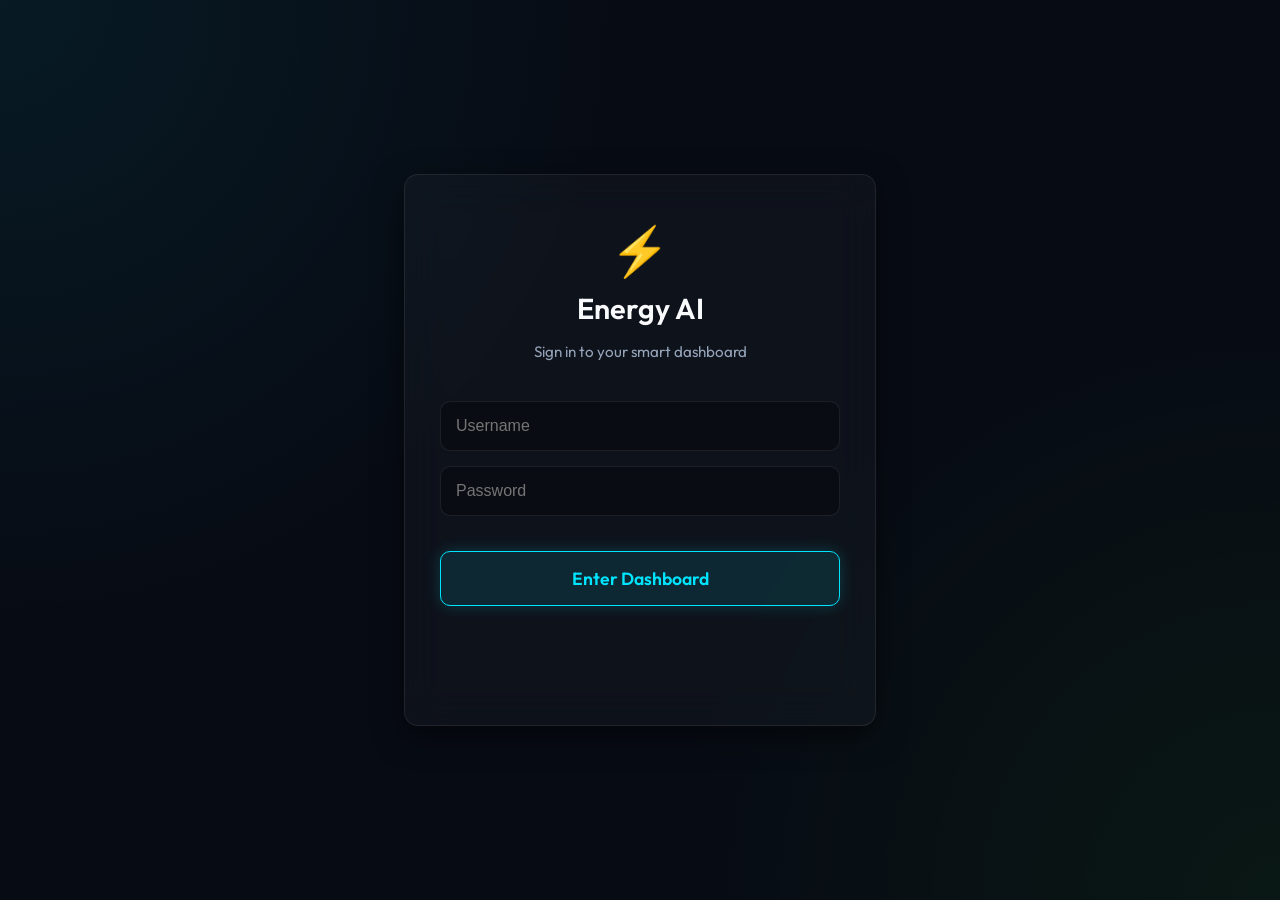
<file: templates/login.html>
<!DOCTYPE html>
<html lang="en">
<head>
    <meta charset="UTF-8">
    <meta name="viewport" content="width=device-width, initial-scale=1.0">
    <title>Login | Smart Energy</title>
    <link rel="stylesheet" href="/static/style.css">
    <style>
        body { justify-content: center; align-items: center; }
        .login-card {
            width: 100%;
            max-width: 400px;
            padding: 45px 35px;
            text-align: center;
            display: flex;
            flex-direction: column;
            gap: 25px;
        }
        .login-title { font-size: 1.8rem; margin-bottom: 5px; }
        .login-subtitle { color: var(--text-muted); font-size: 0.95rem; }
        
        .input-group { display: flex; flex-direction: column; gap: 15px; }
        .input-group input {
            padding: 15px;
            background: rgba(0,0,0,0.3);
            border: 1px solid var(--glass-border);
            border-radius: 10px;
            color: white;
            font-size: 1rem;
            transition: all 0.3s;
        }
        .input-group input:focus {
            outline: none;
            border-color: var(--neon-blue);
            box-shadow: 0 0 15px rgba(0,229,255,0.1);
        }
        
        .login-btn {
            background: rgba(0, 229, 255, 0.1);
            color: var(--neon-blue);
            border: 1px solid var(--neon-blue);
            font-size: 1.1rem;
            padding: 15px;
            margin-top: 10px;
            box-shadow: 0 0 15px rgba(0,229,255,0.2);
            width: 100%;
        }
        .login-btn:hover { background: var(--neon-blue); color: #000; box-shadow: 0 0 25px rgba(0,229,255,0.5); transform: translateY(-2px); }
        #msg { color: #ff4444; min-height: 20px; font-size: 0.9rem; }
    </style>
</head>

<body class="login-bg">

<div class="login-card glass-card">
    <div>
        <div style="font-size: 3rem; margin-bottom: 10px;">⚡</div>
        <h2 class="login-title">Energy AI</h2>
        <p class="login-subtitle">Sign in to your smart dashboard</p>
    </div>
    
    <div class="input-group">
        <input id="username" type="text" placeholder="Username" autocomplete="username">
        <input id="password" type="password" placeholder="Password" autocomplete="current-password">
    </div>
    
    <button class="login-btn" onclick="login()">Enter Dashboard</button>
    <p id="msg"></p>
</div>

<script>
async function login() {
    let username = document.getElementById("username").value;
    let password = document.getElementById("password").value;
    let btn = document.querySelector(".login-btn");
    
    btn.innerText = "Authenticating...";

    try {
        let res = await fetch("/login", {
            method: "POST",
            headers: {"Content-Type": "application/json"},
            body: JSON.stringify({username, password})
        });

        let data = await res.json();

        if (data.status === "success") {
            window.location.href = "/dashboard";
        } else {
            document.getElementById("msg").innerText = "Invalid credentials. Try again.";
            btn.innerText = "Enter Dashboard";
        }
    } catch(e) {
        document.getElementById("msg").innerText = "Connection error.";
        btn.innerText = "Enter Dashboard";
    }
}
</script>

</body>
</html>
</file>
<file: static/style.css>
@import url('https://fonts.googleapis.com/css2?family=Outfit:wght@300;400;600;700&display=swap');

:root {
    --bg-dark: #070b14;
    --glass-bg: rgba(255, 255, 255, 0.03);
    --glass-border: rgba(255, 255, 255, 0.08);
    --glass-shadow: 0 10px 30px rgba(0, 0, 0, 0.5);
    --neon-blue: #00e5ff;
    --neon-green: #39ff14;
    --text-main: #f8fafc;
    --text-muted: #94a3b8;
    --radius: 14px;
}

body {
    margin: 0;
    min-height: 100vh;
    font-family: 'Outfit', sans-serif;
    background-color: var(--bg-dark);
    color: var(--text-main);
    display: flex;
    overflow-x: hidden;
}

/* Subtle Gradient Background for login */
body.login-bg {
    background-image: 
        radial-gradient(circle at top left, rgba(0, 229, 255, 0.07), transparent 40%),
        radial-gradient(circle at bottom right, rgba(57, 255, 20, 0.05), transparent 40%);
}

.glass-card {
    background: var(--glass-bg);
    backdrop-filter: blur(20px);
    -webkit-backdrop-filter: blur(20px);
    border: 1px solid var(--glass-border);
    box-shadow: var(--glass-shadow);
    border-radius: var(--radius);
    transition: all 0.3s ease;
}

/* Interactive hover lift */
.hover-lift:hover {
    transform: translateY(-5px);
    box-shadow: 0 15px 35px rgba(0, 229, 255, 0.1);
    border-color: rgba(0, 229, 255, 0.3);
}

h1, h2, h3, h4 { margin: 0; font-weight: 600; }

/* Dashboard Layout */
.sidebar {
    width: 250px;
    background: rgba(0,0,0,0.4);
    padding: 30px 20px;
    border-right: 1px solid var(--glass-border);
    display: flex;
    flex-direction: column;
    gap: 15px;
}

.sidebar h2 {
    color: var(--neon-blue);
    font-size: 1.4rem;
    margin-bottom: 25px;
    text-shadow: 0 0 10px rgba(0,229,255,0.3);
}

.sidebar-link {
    display: flex;
    align-items: center;
    gap: 12px;
    padding: 12px 16px;
    border-radius: 10px;
    color: var(--text-muted);
    text-decoration: none;
    font-size: 1.05rem;
    transition: all 0.2s ease;
    cursor: pointer;
}

.sidebar-link:hover, .sidebar-link.active {
    background: rgba(0, 229, 255, 0.1);
    color: var(--neon-blue);
    border-left: 3px solid var(--neon-blue);
}

.sidebar-link.logout { margin-top: auto; color: #ff4444; }
.sidebar-link.logout:hover { background: rgba(255, 0, 0, 0.1); color: #ff0000; border-left-color: #ff0000; }

.main-content {
    flex: 1;
    padding: 30px 40px;
    display: flex;
    flex-direction: column;
    gap: 25px;
    max-width: 1400px;
    margin: 0 auto;
}

.header h1 {
    font-size: 2.2rem;
    font-weight: 300;
    margin-bottom: 5px;
    display: flex;
    align-items: center;
    gap: 15px;
}

/* Metrics Row */
.metrics-row {
    display: grid;
    grid-template-columns: repeat(4, 1fr);
    gap: 25px;
}

.metric-card {
    padding: 25px;
    display: flex;
    flex-direction: column;
    gap: 12px;
}

.metric-header {
    display: flex;
    align-items: center;
    justify-content: space-between;
    color: var(--text-muted);
    font-size: 1.1rem;
    font-weight: 400;
}

.metric-value {
    font-size: 2.4rem;
    font-weight: 700;
}
.val-green { color: var(--neon-green); text-shadow: 0 0 15px rgba(57,255,20,0.3); }
.val-blue  { color: var(--neon-blue); text-shadow: 0 0 15px rgba(0,229,255,0.3); }

/* Control Panel */
.control-panel {
    padding: 25px;
    display: flex;
    align-items: center;
    justify-content: space-between;
    gap: 20px;
    flex-wrap: wrap;
}

.control-inputs {
    display: flex;
    gap: 15px;
}

.input-block { display: flex; flex-direction: column; gap: 8px;}
.input-block label { font-size: 0.9rem; color: var(--text-muted); }
.input-block input {
    background: rgba(0,0,0,0.2);
    border: 1px solid var(--glass-border);
    padding: 10px 15px;
    border-radius: 8px;
    color: white;
    font-family: inherit;
    width: 120px;
}
.input-block input:focus { outline: none; border-color: var(--neon-blue); }

.control-actions {
    display: flex;
    gap: 15px;
}

/* Base button styles */
button {
    padding: 12px 24px;
    border: none;
    border-radius: 10px;
    font-family: inherit;
    font-size: 1.05rem;
    font-weight: 600;
    cursor: pointer;
    transition: all 0.3s ease;
    display: flex;
    align-items: center;
    justify-content: center;
    gap: 10px;
}

.btn-train {
    background: rgba(0, 229, 255, 0.1);
    color: var(--neon-blue);
    border: 1px solid var(--neon-blue);
    box-shadow: 0 0 10px rgba(0,229,255,0.2);
}
.btn-train:hover { background: var(--neon-blue); color: #000; box-shadow: 0 0 20px rgba(0,229,255,0.5); }

.btn-test {
    background: rgba(57, 255, 20, 0.1);
    color: var(--neon-green);
    border: 1px solid var(--neon-green);
    box-shadow: 0 0 10px rgba(57,255,20,0.2);
}
.btn-test:hover { background: var(--neon-green); color: #000; box-shadow: 0 0 20px rgba(57,255,20,0.5); }

/* Spinners */
.spinner {
    width: 18px;
    height: 18px;
    border: 3px solid rgba(255,255,255,0.3);
    border-top: 3px solid currentColor;
    border-radius: 50%;
    animation: spin 1s linear infinite;
    display: none;
}
@keyframes spin { 0% { transform: rotate(0deg); } 100% { transform: rotate(360deg); } }
button.loading .spinner { display: inline-block; }
button.loading span.btn-text { opacity: 0.8; }
button.loading { pointer-events: none; opacity: 0.8; }

/* Graph Section */
.graph-section {
    padding: 25px;
    flex: 1;
    min-height: 400px;
    display: flex;
    flex-direction: column;
}
.graph-header { margin-bottom: 20px; color: var(--text-muted); }
.chart-container { flex: 1; position: relative; }
</file>
